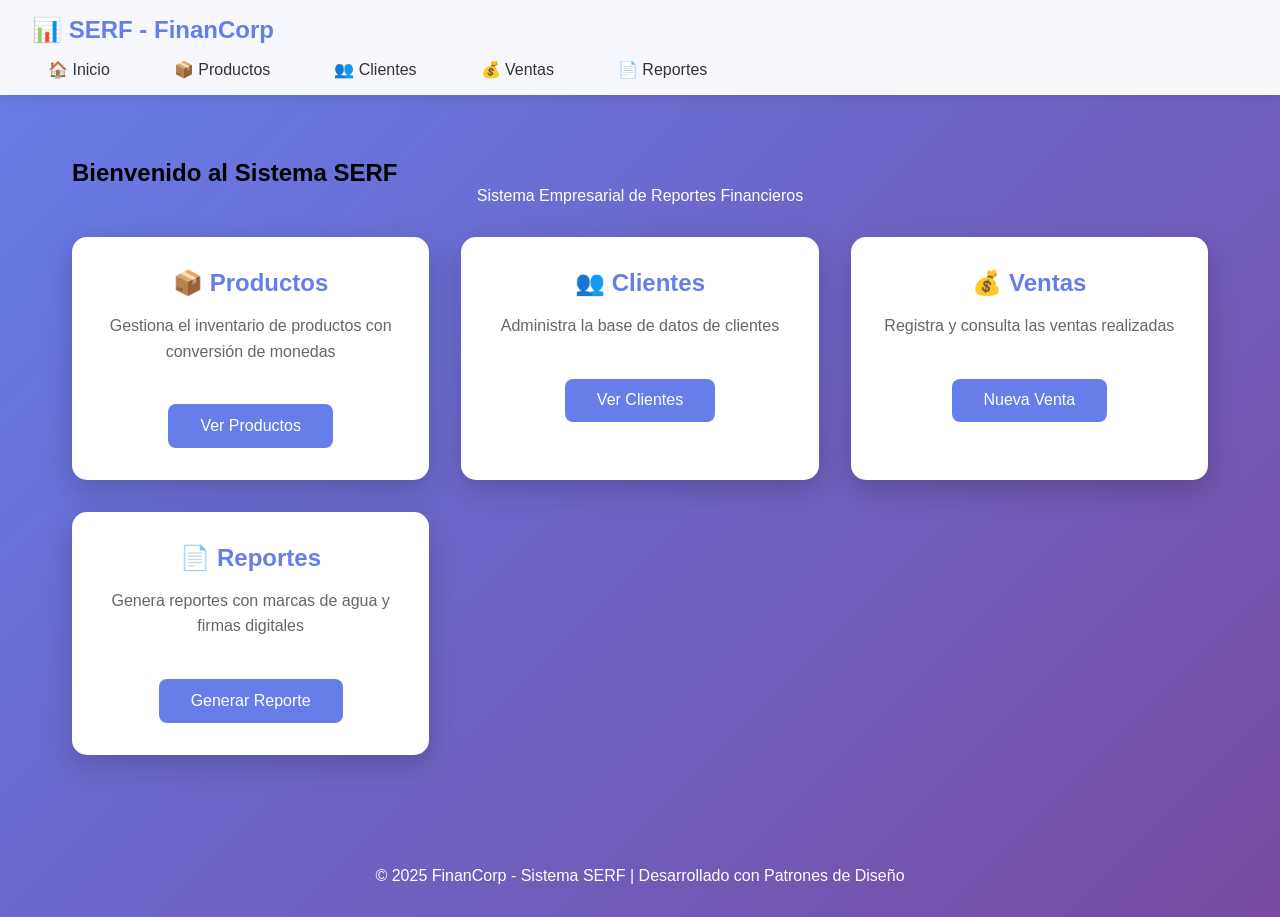
<file: frontend/index.html>
<!DOCTYPE html>
<html lang="es">
<head>
    <meta charset="UTF-8">
    <meta name="viewport" content="width=device-width, initial-scale=1.0">
    <title>SERF - Sistema de Ventas FinanCorp</title>
    <link rel="stylesheet" href="css/styles.css">
</head>
<body>
<nav class="navbar">
    <h1>📊 SERF - FinanCorp</h1>
    <ul>
        <li><a href="index.html">🏠 Inicio</a></li>
        <li><a href="pages/productos.html">📦 Productos</a></li>
        <li><a href="pages/clientes.html">👥 Clientes</a></li>
        <li><a href="pages/ventas.html">💰 Ventas</a></li>
        <li><a href="pages/reportes.html">📄 Reportes</a></li>
    </ul>
</nav>

<main class="container">
    <h2>Bienvenido al Sistema SERF</h2>
    <p class="subtitle">Sistema Empresarial de Reportes Financieros</p>

    <div class="dashboard">
        <div class="card">
            <h3>📦 Productos</h3>
            <p>Gestiona el inventario de productos con conversión de monedas</p>
            <a href="pages/productos.html" class="btn">Ver Productos</a>
        </div>

        <div class="card">
            <h3>👥 Clientes</h3>
            <p>Administra la base de datos de clientes</p>
            <a href="pages/clientes.html" class="btn">Ver Clientes</a>
        </div>

        <div class="card">
            <h3>💰 Ventas</h3>
            <p>Registra y consulta las ventas realizadas</p>
            <a href="pages/ventas.html" class="btn">Nueva Venta</a>
        </div>

        <div class="card">
            <h3>📄 Reportes</h3>
            <p>Genera reportes con marcas de agua y firmas digitales</p>
            <a href="pages/reportes.html" class="btn">Generar Reporte</a>
        </div>
    </div>
</main>

<footer>
    <p>&copy; 2025 FinanCorp - Sistema SERF | Desarrollado con Patrones de Diseño</p>
</footer>
</body>
</html>
</file>
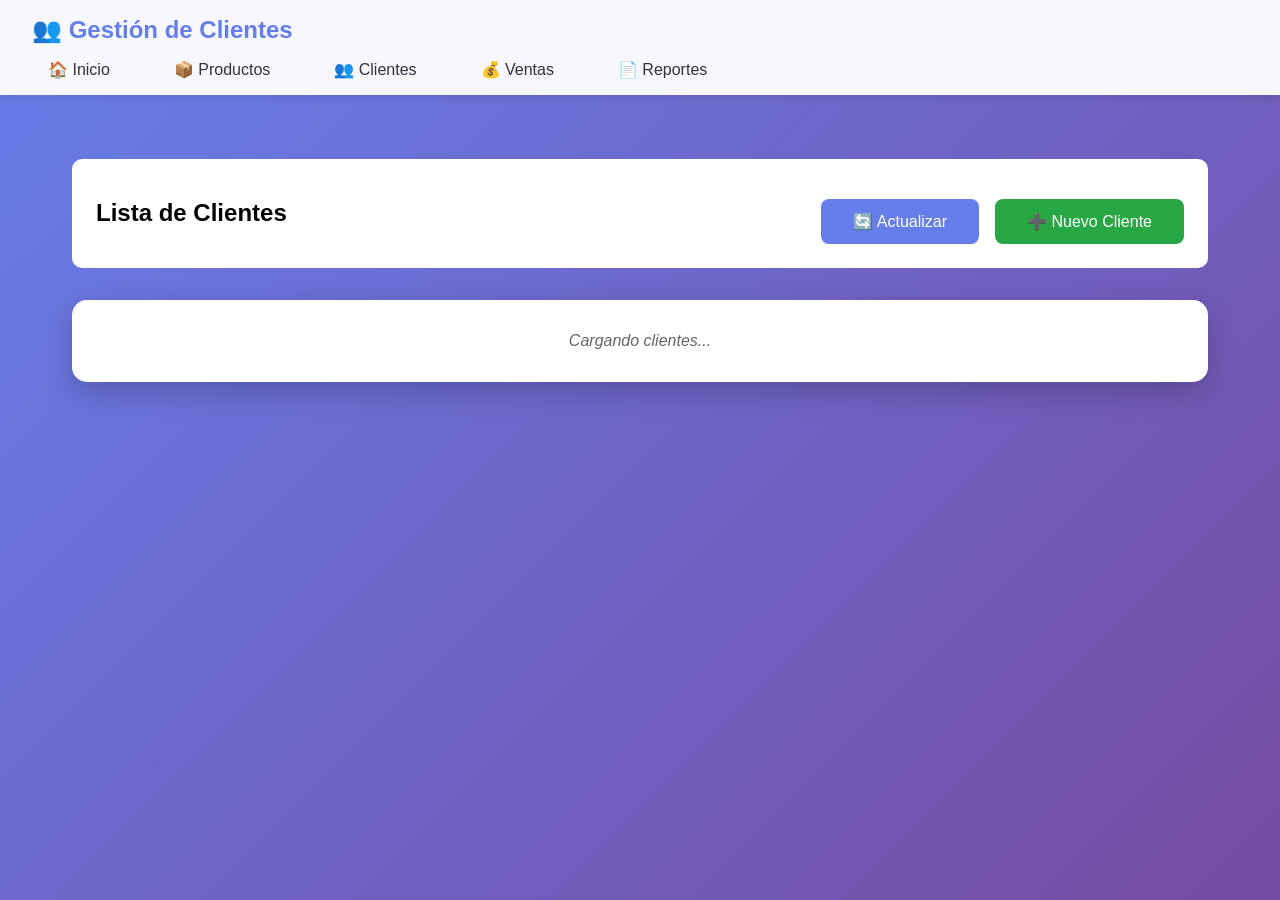
<file: frontend/pages/clientes.html>
<!DOCTYPE html>
<html lang="es">
<head>
    <meta charset="UTF-8">
    <meta name="viewport" content="width=device-width, initial-scale=1.0">
    <title>Clientes - SERF</title>
    <link rel="stylesheet" href="../css/styles.css">
</head>
<body>
<nav class="navbar">
    <h1>👥 Gestión de Clientes</h1>
    <ul>
        <li><a href="../index.html">🏠 Inicio</a></li>
        <li><a href="productos.html">📦 Productos</a></li>
        <li><a href="clientes.html">👥 Clientes</a></li>
        <li><a href="ventas.html">💰 Ventas</a></li>
        <li><a href="reportes.html">📄 Reportes</a></li>
    </ul>
</nav>

<main class="container">
    <div class="header-section">
        <h2>Lista de Clientes</h2>
        <div class="button-group">
            <button class="btn" onclick="cargarClientes()">🔄 Actualizar</button>
            <button class="btn btn-success" onclick="mostrarFormularioNuevo()">➕ Nuevo Cliente</button>
        </div>
    </div>

    <!-- Formulario -->
    <div id="formularioCliente" class="form-container" style="display: none;">
        <h3 id="tituloFormulario">Nuevo Cliente</h3>
        <form id="clienteForm" onsubmit="guardarCliente(event)">
            <input type="hidden" id="clienteId">

            <div class="form-group">
                <label>Nombre:</label>
                <input type="text" id="nombre" required>
            </div>

            <div class="form-group">
                <label>Documento:</label>
                <input type="text" id="documento" required>
            </div>

            <div class="form-group">
                <label>Teléfono:</label>
                <input type="tel" id="telefono" required>
            </div>

            <div class="form-group">
                <label>País:</label>
                <input type="text" id="pais" required>
            </div>

            <div class="form-buttons">
                <button type="submit" class="btn btn-success">💾 Guardar</button>
                <button type="button" class="btn btn-secondary" onclick="cancelarFormulario()">❌ Cancelar</button>
            </div>
        </form>
    </div>

    <!-- Tabla -->
    <div id="clientesTable" class="table-container">
        <p class="loading">Cargando clientes...</p>
    </div>
</main>

<script src="../js/api.js"></script>
<script src="../js/clientes.js"></script>
</body>
</html>
</file>
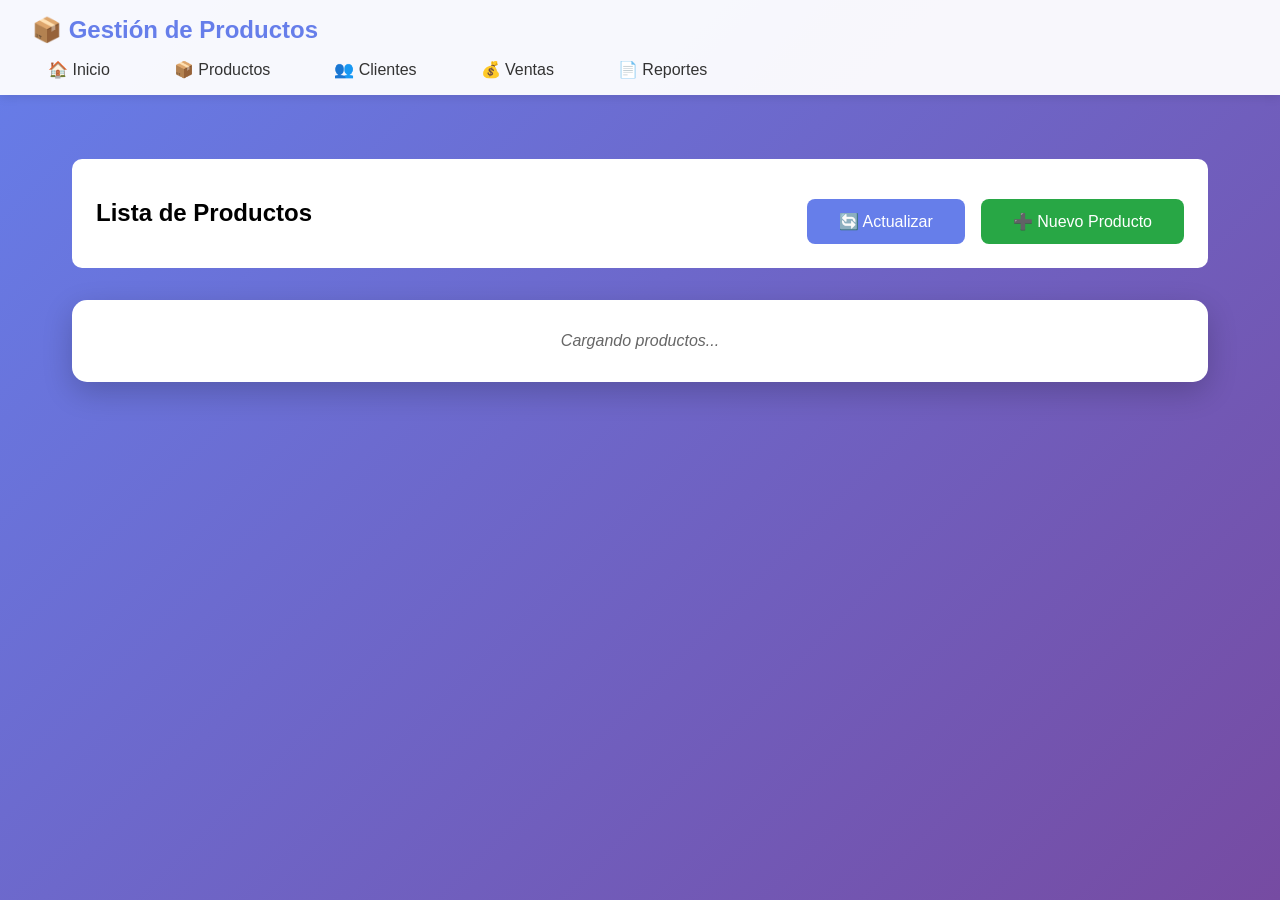
<file: frontend/pages/productos.html>
<!DOCTYPE html>
<html lang="es">
<head>
    <meta charset="UTF-8">
    <meta name="viewport" content="width=device-width, initial-scale=1.0">
    <title>Productos - SERF</title>
    <link rel="stylesheet" href="../css/styles.css">
</head>
<body>
<nav class="navbar">
    <h1>📦 Gestión de Productos</h1>
    <ul>
        <li><a href="../index.html">🏠 Inicio</a></li>
        <li><a href="productos.html">📦 Productos</a></li>
        <li><a href="clientes.html">👥 Clientes</a></li>
        <li><a href="ventas.html">💰 Ventas</a></li>
        <li><a href="reportes.html">📄 Reportes</a></li>
    </ul>
</nav>

<main class="container">
    <div class="header-section">
        <h2>Lista de Productos</h2>
        <div class="button-group">
            <button class="btn" onclick="cargarProductos()">🔄 Actualizar</button>
            <button class="btn btn-success" onclick="mostrarFormularioNuevo()">➕ Nuevo Producto</button>
        </div>
    </div>

    <!-- Formulario para crear/editar producto -->
    <div id="formularioProducto" class="form-container" style="display: none;">
        <h3 id="tituloFormulario">Nuevo Producto</h3>
        <form id="productoForm" onsubmit="guardarProducto(event)">
            <input type="hidden" id="productoId">

            <div class="form-group">
                <label>Código del Producto:</label>
                <input type="text" id="codigoProducto" required>
            </div>

            <div class="form-group">
                <label>Nombre del Producto:</label>
                <input type="text" id="nombreProducto" required>
            </div>

            <div class="form-group">
                <label>Descripción:</label>
                <input type="text" id="descripcionProducto">
            </div>

            <div class="form-group">
                <label>Cantidad en Stock:</label>
                <input type="number" id="cantidadStock" required min="0">
            </div>

            <div class="form-group">
                <label>Costo Importacion (und):</label>
                <input type="number" id="precioUnitario" required step="0.01" min="0">
            </div>

            <div class="form-group">
                <label>Categoría:</label>
                <select id="categoriaProducto" required>
                    <option value="LAPTOP">Laptop</option>
                    <option value="SMARTPHONE">Smartphone</option>
                    <option value="ACCESORIO">Accesorio</option>
                    <option value="TABLET">Tablet</option>
                    <option value="EQUIPO_RED">Equipo de Red</option>
                </select>
            </div>

            <div class="form-group">
                <label>Moneda de Origen:</label>
                <select id="monedaOrigen" required>
                    <option value="CNY">CNY (Yuan Chino)</option>
                    <option value="USD">USD (Dólar)</option>
                    <option value="EUR">EUR (Euro)</option>
                    <option value="PEN">PEN (Sol Peruano)</option>
                </select>
            </div>

            <div class="form-group">
                <label>Proveedor:</label>
                <input type="text" id="proveedor" required>
            </div>

            <div class="form-buttons">
                <button type="submit" class="btn btn-success">💾 Guardar</button>
                <button type="button" class="btn btn-secondary" onclick="cancelarFormulario()">❌ Cancelar</button>
            </div>
        </form>
    </div>

    <!-- Tabla de productos -->
    <div id="productosTable" class="table-container">
        <p class="loading">Cargando productos...</p>
    </div>
</main>

<script src="../js/api.js"></script>
<script src="../js/productos.js"></script>
</body>
</html>
</file>
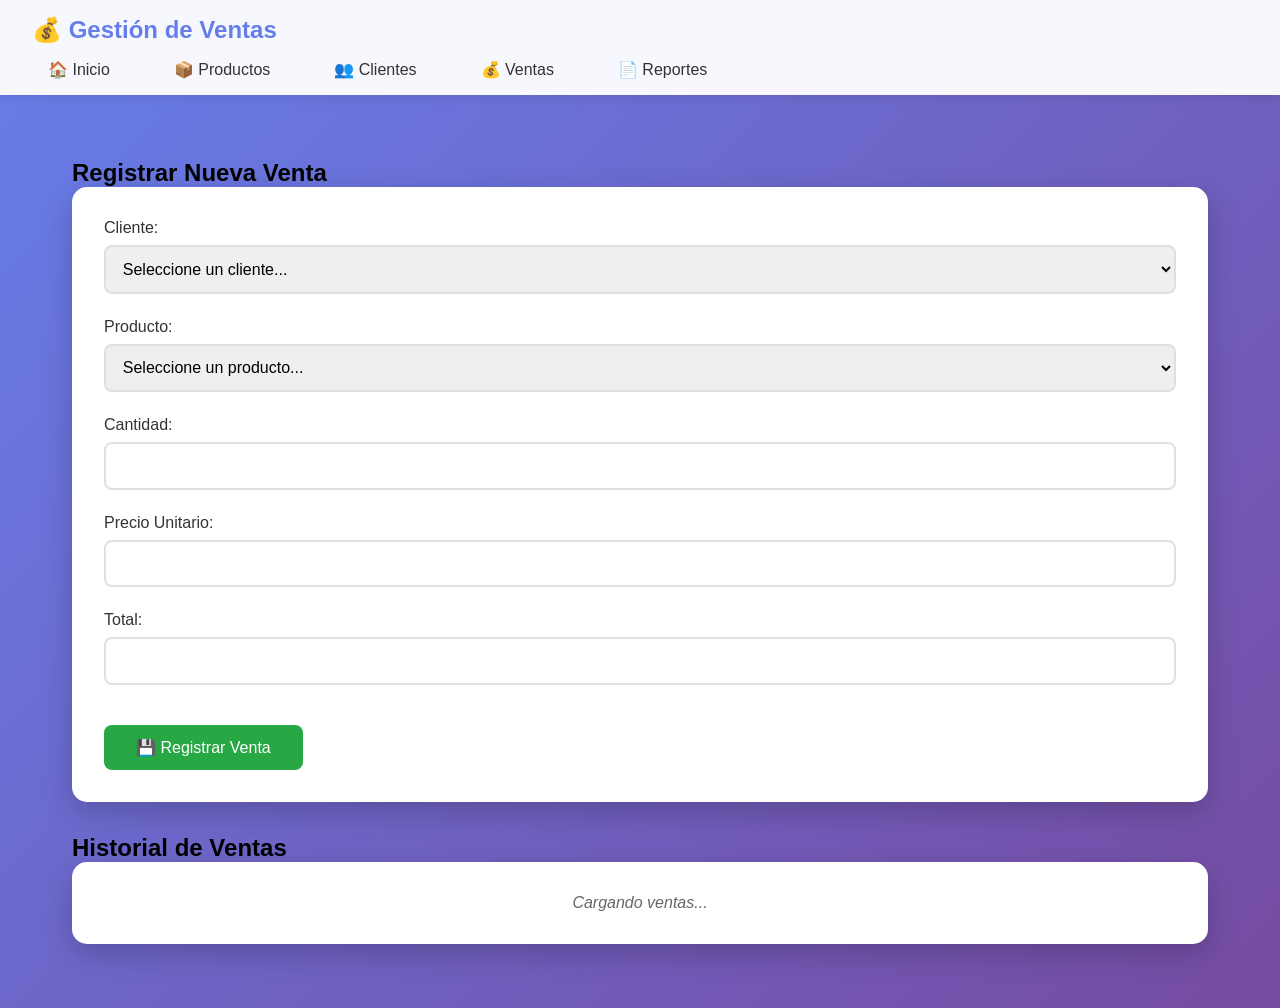
<file: frontend/pages/ventas.html>
<!DOCTYPE html>
<html lang="es">
<head>
    <meta charset="UTF-8">
    <meta name="viewport" content="width=device-width, initial-scale=1.0">
    <title>Ventas - SERF</title>
    <link rel="stylesheet" href="../css/styles.css">
</head>
<body>
<nav class="navbar">
    <h1>💰 Gestión de Ventas</h1>
    <ul>
        <li><a href="../index.html">🏠 Inicio</a></li>
        <li><a href="productos.html">📦 Productos</a></li>
        <li><a href="clientes.html">👥 Clientes</a></li>
        <li><a href="ventas.html">💰 Ventas</a></li>
        <li><a href="reportes.html">📄 Reportes</a></li>
    </ul>
</nav>

<main class="container">
    <h2>Registrar Nueva Venta</h2>

    <div class="form-container">
        <form id="ventaForm" onsubmit="guardarVenta(event)">
            <div class="form-group">
                <label>Cliente:</label>
                <select id="clienteId" required>
                    <option value="">Seleccione un cliente...</option>
                </select>
            </div>

            <div class="form-group">
                <label>Producto:</label>
                <select id="productoId" required onchange="actualizarPrecio()">
                    <option value="">Seleccione un producto...</option>
                </select>
            </div>

            <div class="form-group">
                <label>Cantidad:</label>
                <input type="number" id="cantidad" required min="1" onchange="calcularTotal()">
            </div>

            <div class="form-group">
                <label>Precio Unitario:</label>
                <input type="text" id="precioUnitario" readonly>
            </div>

            <div class="form-group">
                <label>Total:</label>
                <input type="text" id="montoTotal" readonly>
            </div>

            <button type="submit" class="btn btn-success">💾 Registrar Venta</button>
        </form>
    </div>

    <h2 style="margin-top: 2rem;">Historial de Ventas</h2>
    <div id="ventasTable" class="table-container">
        <p class="loading">Cargando ventas...</p>
    </div>
</main>

<script src="../js/api.js"></script>
<script src="../js/ventas.js"></script>
</body>
</html>
</file>
<file: frontend/css/styles.css>
* {
    margin: 0;
    padding: 0;
    box-sizing: border-box;
}

body {
    font-family: 'Segoe UI', Tahoma, Geneva, Verdana, sans-serif;
    background: linear-gradient(135deg, #667eea 0%, #764ba2 100%);
    min-height: 100vh;
}

/* Navbar */
.navbar {
    background: rgba(255, 255, 255, 0.95);
    padding: 1rem 2rem;
    box-shadow: 0 2px 10px rgba(0,0,0,0.1);
    position: sticky;
    top: 0;
    z-index: 1000;
}

.navbar h1 {
    color: #667eea;
    margin-bottom: 1rem;
}

.navbar ul {
    list-style: none;
    display: flex;
    gap: 2rem;
    flex-wrap: wrap;
}

.navbar a {
    text-decoration: none;
    color: #333;
    font-weight: 500;
    transition: color 0.3s;
    padding: 0.5rem 1rem;
    border-radius: 5px;
}

.navbar a:hover {
    color: #667eea;
    background: rgba(102, 126, 234, 0.1);
}

/* Container */
.container {
    max-width: 1200px;
    margin: 2rem auto;
    padding: 2rem;
}

.subtitle {
    color: white;
    text-align: center;
    margin-bottom: 2rem;
}

/* Dashboard */
.dashboard {
    display: grid;
    grid-template-columns: repeat(auto-fit, minmax(280px, 1fr));
    gap: 2rem;
    margin-top: 2rem;
}

.card {
    background: white;
    padding: 2rem;
    border-radius: 15px;
    box-shadow: 0 10px 30px rgba(0,0,0,0.2);
    text-align: center;
    transition: transform 0.3s, box-shadow 0.3s;
}

.card:hover {
    transform: translateY(-5px);
    box-shadow: 0 15px 40px rgba(0,0,0,0.3);
}

.card h3 {
    color: #667eea;
    margin-bottom: 1rem;
    font-size: 1.5rem;
}

.card p {
    color: #666;
    margin-bottom: 1.5rem;
    line-height: 1.6;
}

/* Buttons */
.btn {
    display: inline-block;
    padding: 0.8rem 2rem;
    background: #667eea;
    color: white;
    text-decoration: none;
    border: none;
    border-radius: 8px;
    margin-top: 1rem;
    cursor: pointer;
    transition: background 0.3s, transform 0.2s;
    font-size: 1rem;
}

.btn:hover {
    background: #764ba2;
    transform: scale(1.05);
}

.btn-success {
    background: #28a745;
}

.btn-success:hover {
    background: #218838;
}

.btn-secondary {
    background: #6c757d;
}

.btn-secondary:hover {
    background: #545b62;
}

.button-group {
    display: flex;
    gap: 1rem;
    flex-wrap: wrap;
}

/* Header Section */
.header-section {
    background: white;
    padding: 1.5rem;
    border-radius: 10px;
    margin-bottom: 2rem;
    display: flex;
    justify-content: space-between;
    align-items: center;
    flex-wrap: wrap;
    gap: 1rem;
}

/* Tables */
.table-container {
    background: white;
    border-radius: 15px;
    overflow: hidden;
    box-shadow: 0 10px 30px rgba(0,0,0,0.2);
}

table {
    width: 100%;
    border-collapse: collapse;
}

th, td {
    padding: 1rem;
    text-align: left;
}

th {
    background: #667eea;
    color: white;
    font-weight: 600;
    text-transform: uppercase;
    font-size: 0.9rem;
}

tr:nth-child(even) {
    background: #f8f9fa;
}

tr:hover {
    background: #e9ecef;
}

td button {
    padding: 0.4rem 0.8rem;
    margin: 0 0.2rem;
    border: none;
    border-radius: 5px;
    cursor: pointer;
    transition: opacity 0.3s;
}

td button:hover {
    opacity: 0.8;
}

/* Forms */
.form-container {
    background: white;
    padding: 2rem;
    border-radius: 15px;
    box-shadow: 0 10px 30px rgba(0,0,0,0.2);
    margin-bottom: 2rem;
}

.form-group {
    margin-bottom: 1.5rem;
}

.form-group label {
    display: block;
    margin-bottom: 0.5rem;
    color: #333;
    font-weight: 500;
}

.form-group input,
.form-group select {
    width: 100%;
    padding: 0.8rem;
    border: 2px solid #e0e0e0;
    border-radius: 8px;
    font-size: 1rem;
    transition: border-color 0.3s;
}

.form-group input:focus,
.form-group select:focus {
    outline: none;
    border-color: #667eea;
}

.form-buttons {
    display: flex;
    gap: 1rem;
    margin-top: 2rem;
}

/* Loading */
.loading {
    text-align: center;
    padding: 2rem;
    color: #666;
    font-style: italic;
}

/* Reporte Preview */
.reporte-preview {
    background: #f8f9fa;
    padding: 1.5rem;
    border-radius: 10px;
    border: 2px solid #667eea;
    white-space: pre-wrap;
    font-family: 'Courier New', monospace;
    max-height: 500px;
    overflow-y: auto;
}

/* Footer */
footer {
    text-align: center;
    padding: 2rem;
    color: white;
    margin-top: 3rem;
}

/* Responsive */
@media (max-width: 768px) {
    .navbar ul {
        flex-direction: column;
        gap: 0.5rem;
    }

    .header-section {
        flex-direction: column;
        align-items: flex-start;
    }

    .dashboard {
        grid-template-columns: 1fr;
    }
}
</file>
